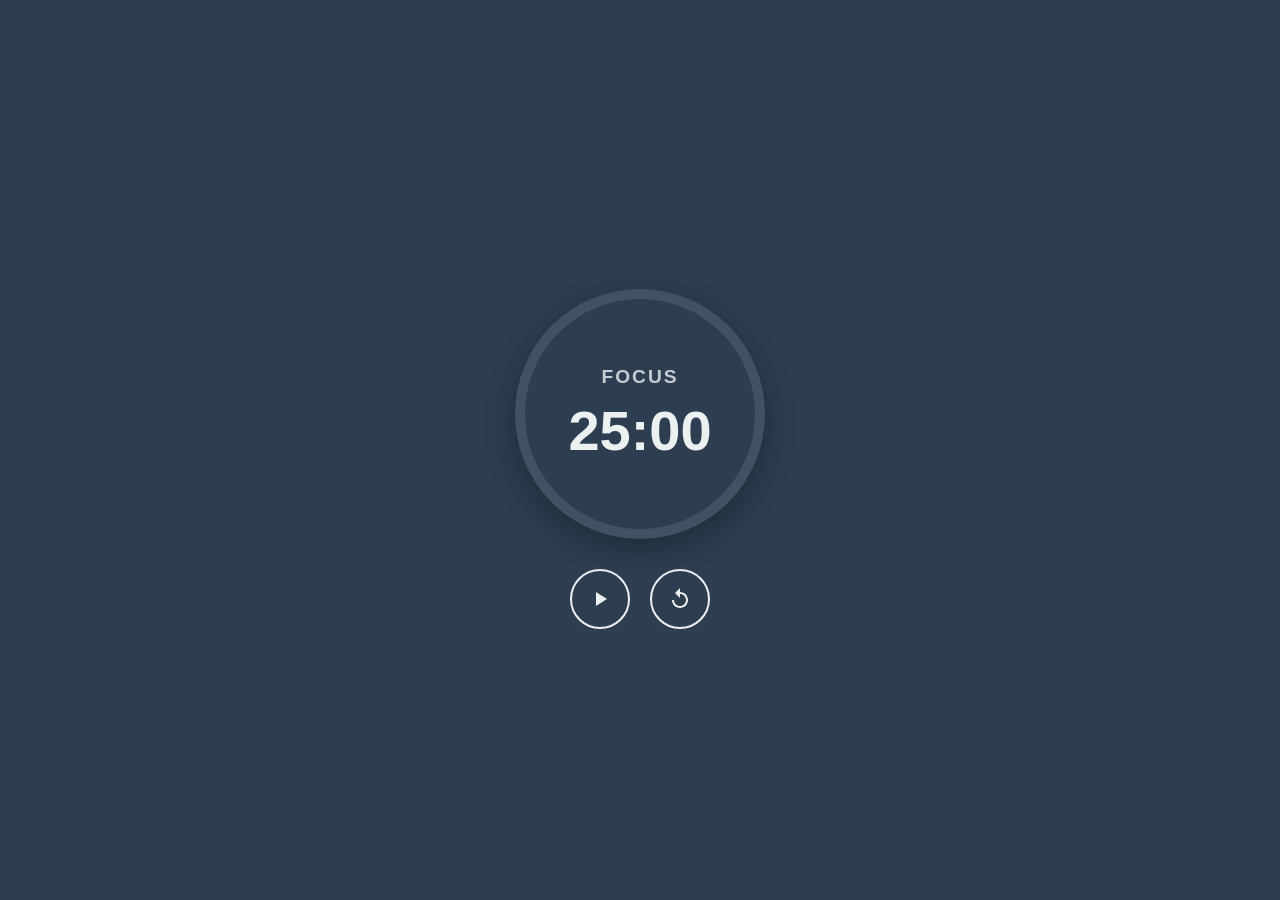
<file: pomodoro-timer/index.html>
<!doctype html>
<html lang="en">
  <head>
    <meta charset="UTF-8" />
    <meta name="viewport" content="width=device-width, initial-scale=1.0" />
    <link rel="stylesheet" href="styles.css" />
    <title>Pomodoro Timer</title>
  </head>
  <body class="mode-focus">
    <div class="container">
      <h3 class="session-message" style="color: #2ecc71; font-weight: bold"></h3>
      <div class="circle-timer">
        <div class="timer-content">
          <h2 id="mode-label">Focus</h2>
          <p id="time">25:00</p>
        </div>
      </div>

      <div class="btns">
        <button id="toggle-btn" aria-label="Play or Pause">
          <svg id="icon-play" viewBox="0 0 24 24">
            <path d="M8 5v14l11-7z" />
          </svg>
          <svg id="icon-pause" viewBox="0 0 24 24" style="display: none">
            <path d="M6 19h4V5H6v14zm8-14v14h4V5h-4z" />
          </svg>
        </button>

        <button id="reset-btn" aria-label="Reset Timer">
          <svg viewBox="0 0 24 24">
            <path
              d="M12 5V1L7 6l5 5V7c3.31 0 6 2.69 6 6s-2.69 6-6 6-6-2.69-6-6H4c0 4.42 3.58 8 8 8s8-3.58 8-8-3.58-8-8-8z"
            />
          </svg>
        </button>
      </div>
    </div>
    <script src="script.js"></script>
  </body>
</html>
</file>
<file: pomodoro-timer/styles.css>
:root {
  --bg-color: #2c3e50;
  --text-color: #ecf0f1;
  --accent-focus: #e74c3c; /* Red for Focus */
  --accent-break: #2ecc71; /* Green for Break */
  --track-color: rgba(255, 255, 255, 0.1);
  --current-color: var(--accent-focus);
}

body {
  margin: 0;
  height: 100vh;
  display: flex;
  justify-content: center;
  align-items: center;
  background-color: var(--bg-color);
  font-family: "Segoe UI", Tahoma, Geneva, Verdana, sans-serif;
  color: var(--text-color);
  transition: background-color 0.5s ease;
}

.container {
  text-align: center;
  width: 320px;
}

/* Circular Timer Styles */
.circle-timer {
  position: relative;
  width: 250px;
  height: 250px;
  border-radius: 50%;
  background: conic-gradient(
    var(--current-color) 0deg,
    var(--track-color) 0deg
  );
  display: flex;
  justify-content: center;
  align-items: center;
  margin: 0 auto 30px auto;
  box-shadow: 0 10px 30px rgba(0, 0, 0, 0.3);
  transition: background 0.3s ease;
}

/* Inner white circle to create the "ring" effect */
.circle-timer::before {
  content: "";
  position: absolute;
  width: 230px;
  height: 230px;
  background-color: var(--bg-color);
  border-radius: 50%;
  z-index: 1;
}

.timer-content {
  position: relative;
  z-index: 2;
  display: flex;
  flex-direction: column;
  align-items: center;
}

h2 {
  margin: 0 0 10px 0;
  font-size: 1.2rem;
  letter-spacing: 2px;
  opacity: 0.8;
  text-transform: uppercase;
}

#time {
  font-size: 3.5rem;
  font-weight: bold;
  margin: 0;
  font-variant-numeric: tabular-nums; /* Keeps numbers from jumping */
}

/* Button Controls */
.btns {
  display: flex;
  justify-content: center;
  gap: 20px;
}

button {
  background: none;
  border: 2px solid var(--text-color);
  color: var(--text-color);
  border-radius: 50%;
  width: 60px;
  height: 60px;
  cursor: pointer;
  display: flex;
  justify-content: center;
  align-items: center;
  transition: all 0.2s ease;
}

button:hover {
  background-color: rgba(255, 255, 255, 0.1);
  transform: scale(1.05);
}

button svg {
  width: 24px;
  height: 24px;
  fill: currentColor;
}

/* Dynamic Classes for JS */
.mode-break {
  --current-color: var(--accent-break);
}

.mode-focus {
  --current-color: var(--accent-focus);
}
</file>
